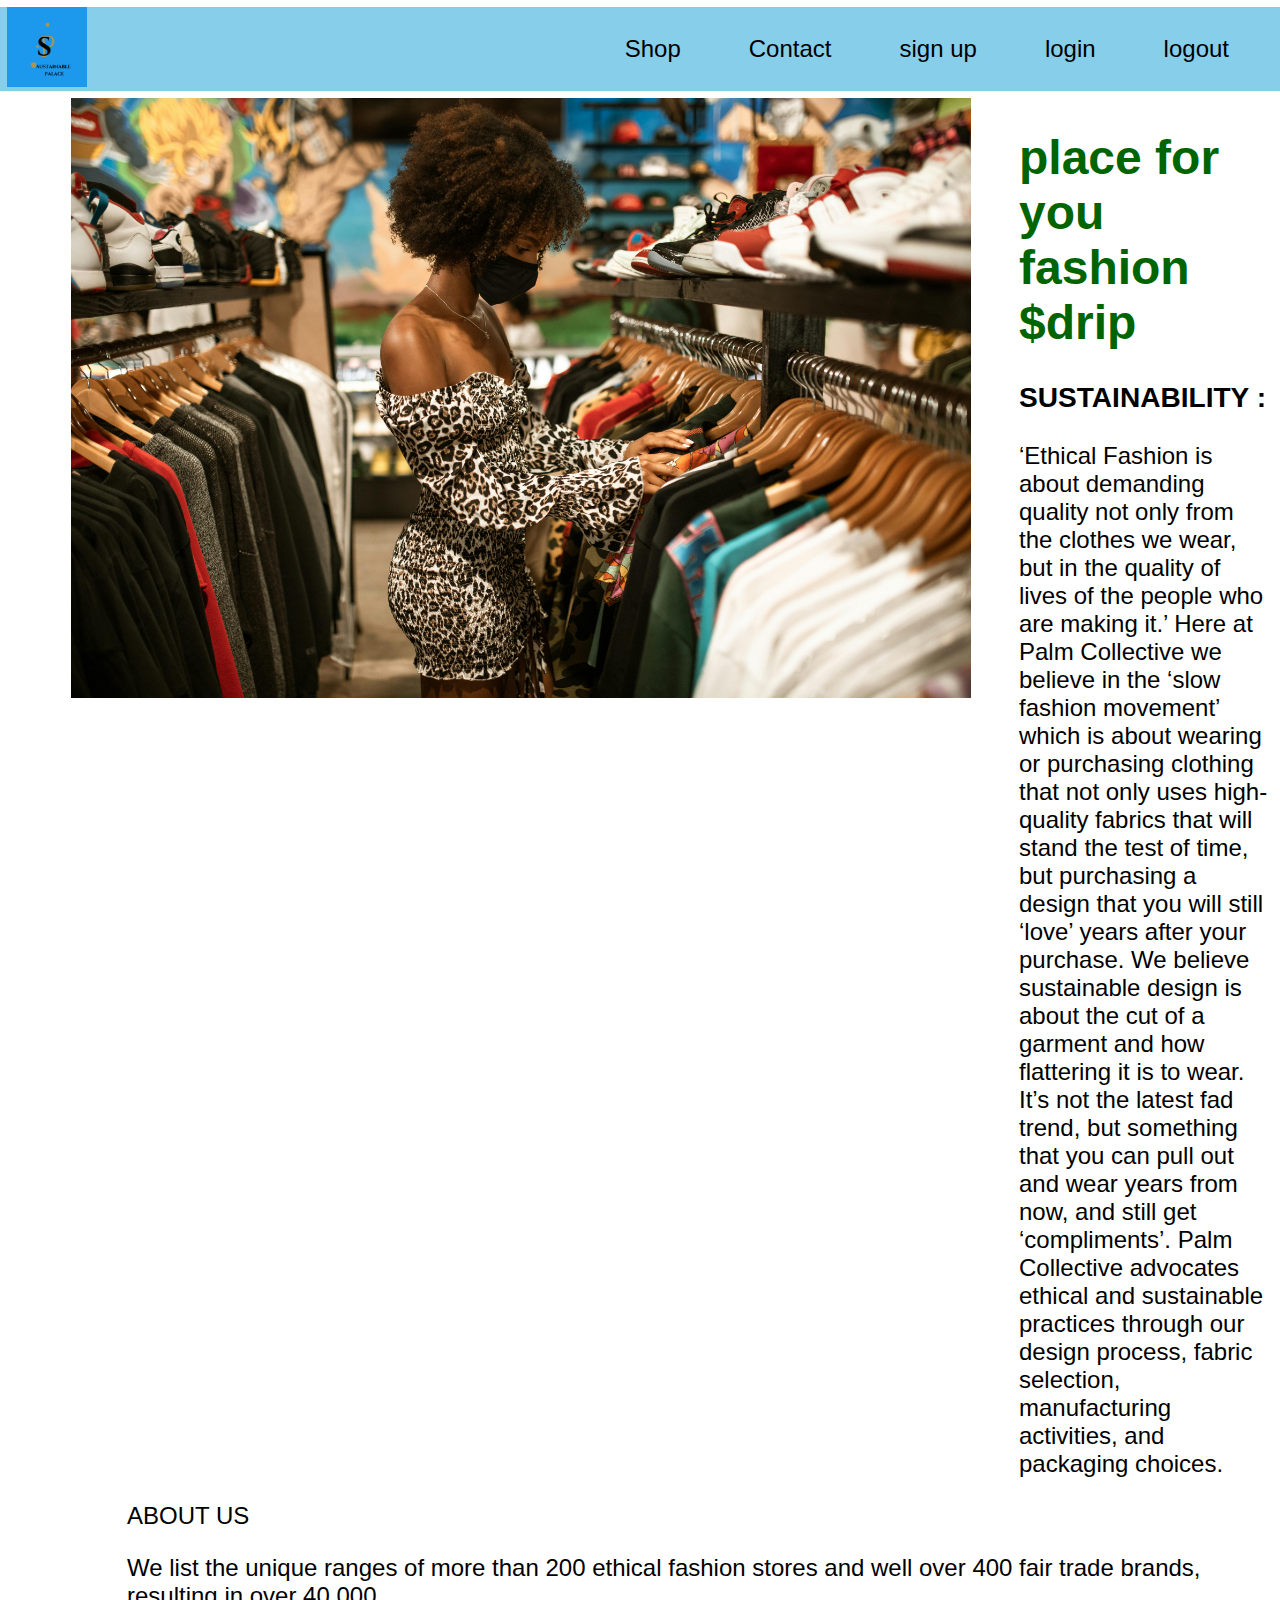
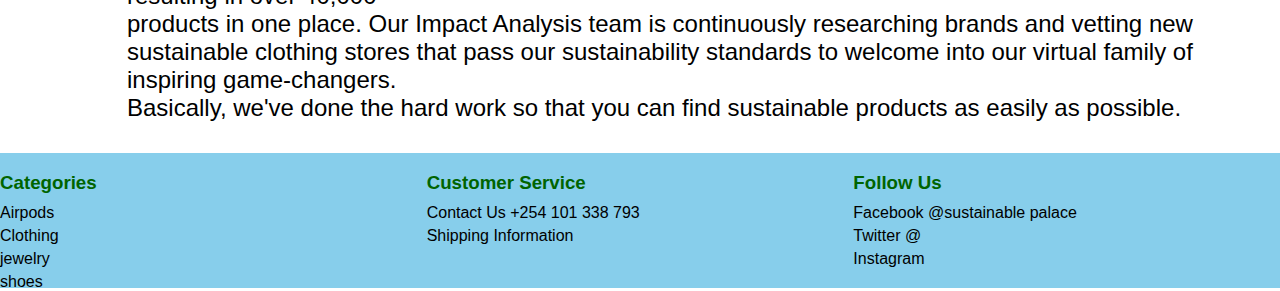
<file: index.html>
<!DOCTYPE html>
<html lang="en">
<head>
    <meta charset="UTF-8">
    <meta name="viewport" content="width=device-width, initial-scale=1.0">
    <title>sustainable palace</title>
    <link rel="stylesheet" href="css/style.css">
    <link rel="stylesheet" href="https://cdnjs.cloudflare.com/ajax/libs/font-awesome/6.5.1/css/all.min.css" integrity="sha512-DTOQO9RWCH3ppGqcWaEA1BIZOC6xxalwEsw9c2QQeAIftl+Vegovlnee1c9QX4TctnWMn13TZye+giMm8e2LwA==" crossorigin="anonymous" referrerpolicy="no-referrer" />
  </head>
<body>
   
    <nav>
        <div class="container">
          <div class="nav__container">
            <div class="image">
              <img src="Images/sustainable palace.png" >
            </div>
            <div class="nav-right">
              <ul>
                <!-- <li><a href="index.html">Home </a></li> -->
                <li><a href="shop.html"> Shop</a></li>
                <li><a href="contact.html">Contact </a></li>
                <li><a href="sighn.html">sign up </a></li>
                <li><a href="login.html"> login</a></li>
                <li><a href="logout.html"> logout</a></li>
              </ul>
            </div>
          </div>
          </div>
             </nav>


              <!-- hero scetion -->
              <div class="container">
                <div class="curl">
              <div class="hero">
                <img src="Images/pexels-rdne-stock-project-5698862.jpg" width="900px">
              </div>
              <div class="content">
                <h1>place for you fashion $drip</h1>
                <h3>SUSTAINABILITY :</h3>
                <p>
                    ‘Ethical Fashion is about demanding quality not only from the clothes we wear, but in the quality of lives of the people who are making it.’ Here at Palm Collective we believe in the ‘slow fashion movement’ which is about wearing or purchasing clothing that not only uses high-quality fabrics that will stand the test of time, but purchasing a design that you will still ‘love’ years after your purchase. We believe sustainable design is about the cut of a garment and how flattering it is to wear. It’s not the latest fad trend, but something that you can pull out and wear years from now, and still get ‘compliments’. Palm Collective advocates ethical and sustainable practices through our design process, fabric selection, manufacturing activities, and packaging choices.</p>
              </div>

              </div>
              <div class="about_us__content">
                <h>ABOUT US</h2>
                 <p> We list the unique ranges of more than 200 ethical fashion stores and well over 400 fair trade brands, resulting in over 40,000 <br>products in one place. Our Impact Analysis team is continuously researching brands and vetting new <br>sustainable clothing stores that pass our sustainability standards to welcome into our virtual family of inspiring game-changers.<br>

 

                  Basically, we've done the hard work so that you can find sustainable products as easily as possible.</p>
              </div>
              </div>
             



<div class="footer-container">
  <div class="footer-column">
    <h3>Categories</h3>
    <ul>
      <li><a href="#">Airpods</a></li>
      <li><a href="#">Clothing</a></li>
      <li><a href="#">jewelry</a></li>
      <li><a href="#">shoes</a></li>
    </ul>
  </div>
  <div class="footer-column">
    <h3>Customer Service</h3>
    <ul>
      <li><a href="#">Contact Us +254 101 338 793</a></li>
      <li><a href="#">Shipping Information</a></li>
     
     
    </ul>
  </div>
  <div class="footer-column">
    <h3>Follow Us</h3>
    <ul>
      <li><a href="#">Facebook @sustainable palace</a></li>
      <li><a href="#">Twitter @</a></li>
      <li><a href="#">Instagram</a></li>
    </ul>
  </div>
</div>

            </body>
<script src="js/script.js"></script>
</html>
</file>
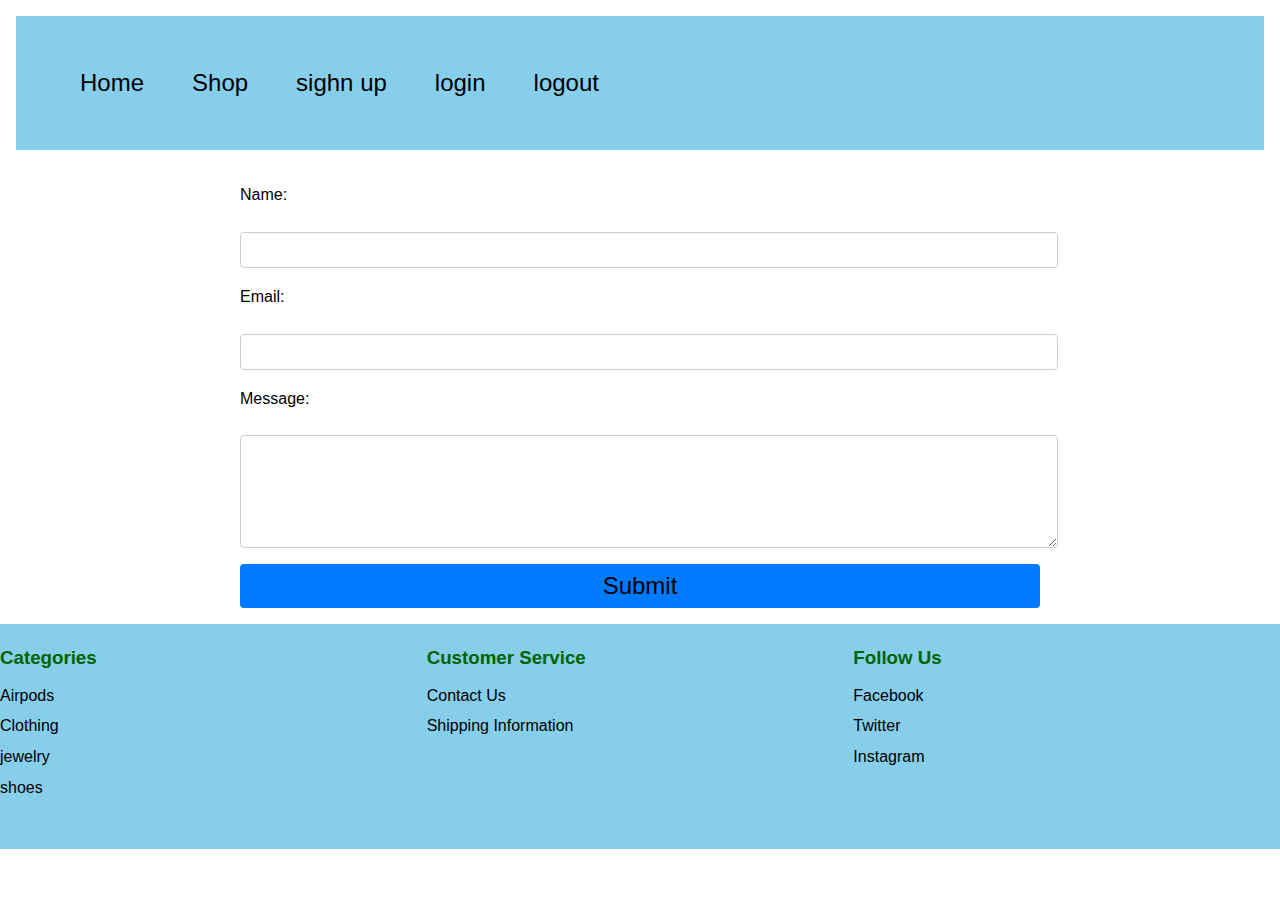
<file: contact.html>
<!DOCTYPE html>
<html lang="en">
<head>
<meta charset="UTF-8">
<meta name="viewport" content="width=device-width, initial-scale=1.0">
<title>Contact Us</title>
<link rel="stylesheet" href="contact.css">
</head>
<body>
<header>
    <nav>
        <div class="container">
            <div class="nav__container">
        
              <div class="nav-right">
                <ul>
                  <li><a href="index.html">Home </a></li>
                  <li><a href="shop.html"> Shop</a></li>
                  <!-- <li><a href="contact.html">Contact </a></li> -->
                  <li><a href="sighn.html">sighn up </a></li>
                  <li><a href="login.html"> login</a></li>
                  <li><a href="logout.html"> logout</a></li>
                </ul>
              </div>
              <div  class="nav-cart">
               
                </div>
              </nav>
</header>
<main>
    <form id="ontactForm" action="#" method="post">
        <label for="name">Name:</label>
        <input type="text" id="name" name="name">
        
        <label for="email">Email:</label>
        <input type="email" id="email" name="email">
        
        <label for="message">Message:</label>
        <textarea id="message" name="message" rows="5" ></textarea>
        
        <button type="submit">Submit</button>
    </form>
</main>
<footer>


    <div class="footer-container">
        <div class="footer-column">
          <h3>Categories</h3>
          <ul>
            <li><a href="#">Airpods</a></li>
            <li><a href="#">Clothing</a></li>
            <li><a href="#">jewelry</a></li>
            <li><a href="#">shoes</a></li>
          </ul>
        </div>
        <div class="footer-column">
          <h3>Customer Service</h3>
          <ul>
            <li><a href="#">Contact Us</a></li>
            <li><a href="#">Shipping Information</a></li>
          
          
          </ul>
        </div>
        <div class="footer-column">
          <h3>Follow Us</h3>
          <ul>
            <li><a href="#">Facebook</a></li>
            <li><a href="#">Twitter</a></li>
            <li><a href="#">Instagram</a></li>
          
          </ul>
        </div>
      </div>
</footer>
</body>
<script src="js/contact.js"></script>
</html>
</file>
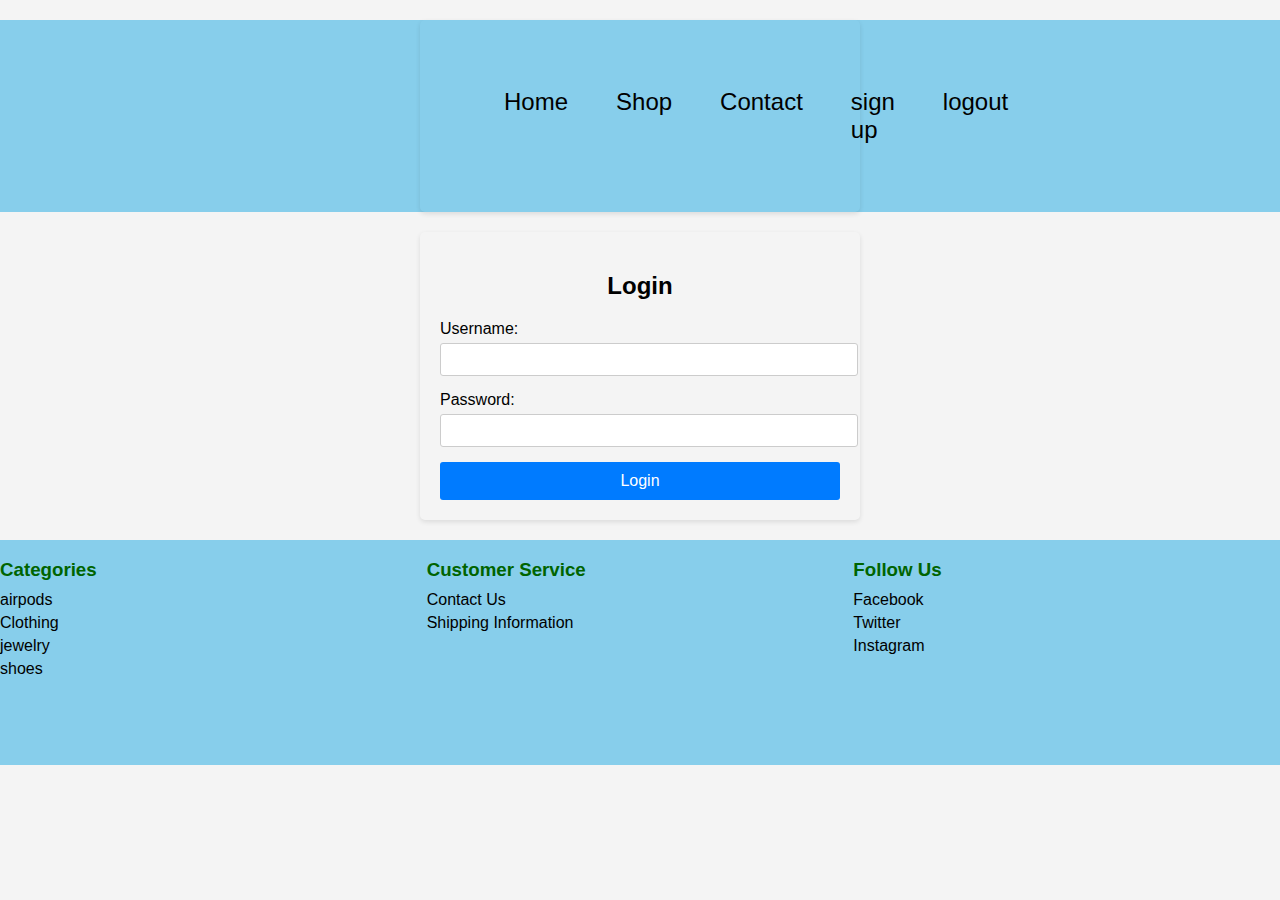
<file: login.html>
<!DOCTYPE html>
<html lang="en">

<head>
    <meta charset="UTF-8">
    <meta http-equiv="X-UA-Compatible" content="IE=edge">
    <meta name="viewport" content="width=device-width, initial-scale=1.0">
    <title>Login</title>
    <link rel="stylesheet" href="login.css">
</head>



<nav>
<div class="container">
    <div class="nav__container">

      <div class="nav-right">
        <ul>
          <li><a href="index.html">Home </a></li>
          <li><a href="shop.html"> Shop</a></li>
          <li><a href="contact.html">Contact </a></li>
          <li><a href="sighn.html">sign up </a></li>
          <!-- <li><a href="login.html"> login</a></li> -->
          <li><a href="logout.html"> logout</a></li>
        </ul>
      </div>
      <div  class="nav-cart">
       
        </div>
      </nav>
<body>
    <div class="container">
        <form  id="login" class="login-form" action="/login.html" method="POST">
          <p id="paragraph"></p>
            <h2>Login</h2>
            <div class="input-group">
                <label for="username">Username:</label>
                <input type="text" id="username" name="username">
            </div>
            <div class="input-group">
                <label for="password">Password:</label>
                <input type="password" id="password" name="password">
            </div>
            <button id="button" type="submit">Login</button>
        </form>
    </div>





  <div class="footer-container">
    <div class="footer-column">
      <h3>Categories</h3>
      <ul>
        <li><a href="#">airpods</a></li>
        <li><a href="#">Clothing</a></li>
        <li><a href="#">jewelry</a></li>
        <li><a href="#">shoes</a></li>
      </ul>
    </div>
    <div class="footer-column">
      <h3>Customer Service</h3>
      <ul>
        <li><a href="contact.html">Contact Us</a></li>
        <li><a href="#">Shipping Information</a></li>
    
        
      </ul>
    </div>
    <div class="footer-column">
      <h3>Follow Us</h3>
      <ul>
        <li><a href="#">Facebook</a></li>
        <li><a href="#">Twitter</a></li>
        <li><a href="#">Instagram</a></li>
    
      </ul>
    </div>
  </div>
</body>
<script src="js/login.js"></script>

</html>
</file>
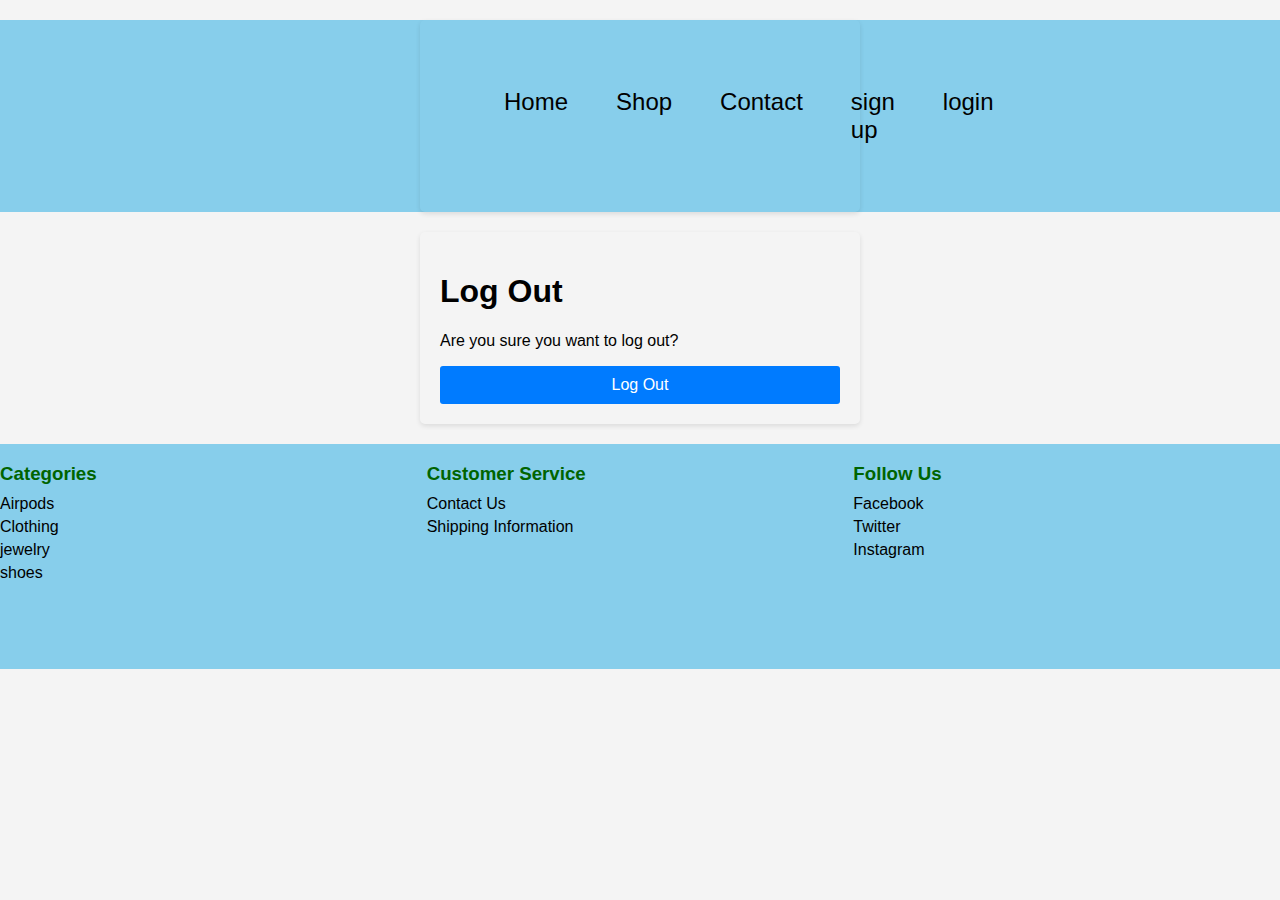
<file: logout.html>
<!-- logout.html -->
<!DOCTYPE html>
<html lang="en">
<head>
<meta charset="UTF-8">
<meta name="viewport" content="width=device-width, initial-scale=1.0">
<title>Log Out</title>
<link rel="stylesheet" href="login.css">
</head>

<nav>
    <div class="container">
      <div class="nav__container">
        <div class="image">
          <img src="Images/sustainable palace.png" >
        </div>
        <div class="nav-right">
          <ul>
            <li><a href="index.html">Home </a></li>
            <li><a href="shop.html"> Shop</a></li>
            <li><a href="contact.html">Contact </a></li>
            <li><a href="sighn.html">sign up </a></li>
            <li><a href="login.html"> login</a></li>
            <!-- <li><a href="logout.html"> logout</a></li> -->
          </ul>
        </div>
      </div>
      </div>
         </nav>
<body>
<div class="container">
  <h1>Log Out</h1>
  <p>Are you sure you want to log out?</p>
  <form id="logoutForm" action="logout.php" method="post">
    <button type="submit">Log Out</button>
  </form>
</div>


<footer>
    <div class="footer-container">
      <div class="footer-column">
        <h3>Categories</h3>
        <ul>
          <li><a href="#">Airpods</a></li>
          <li><a href="#">Clothing</a></li>
          <li><a href="#">jewelry</a></li>
          <li><a href="#">shoes</a></li>
        </ul>
      </div>
      <div class="footer-column">
        <h3>Customer Service</h3>
        <ul>
          <li><a href="#">Contact Us</a></li>
          <li><a href="#">Shipping Information</a></li>
         
          
        </ul>
      </div>
      <div class="footer-column">
        <h3>Follow Us</h3>
        <ul>
          <li><a href="#">Facebook</a></li>
          <li><a href="#">Twitter</a></li>
          <li><a href="#">Instagram</a></li>
          
        </ul>
      </div>
    </div>
  </footer>

<script src="js/logout.js"></script>
</body>
</html>
</file>
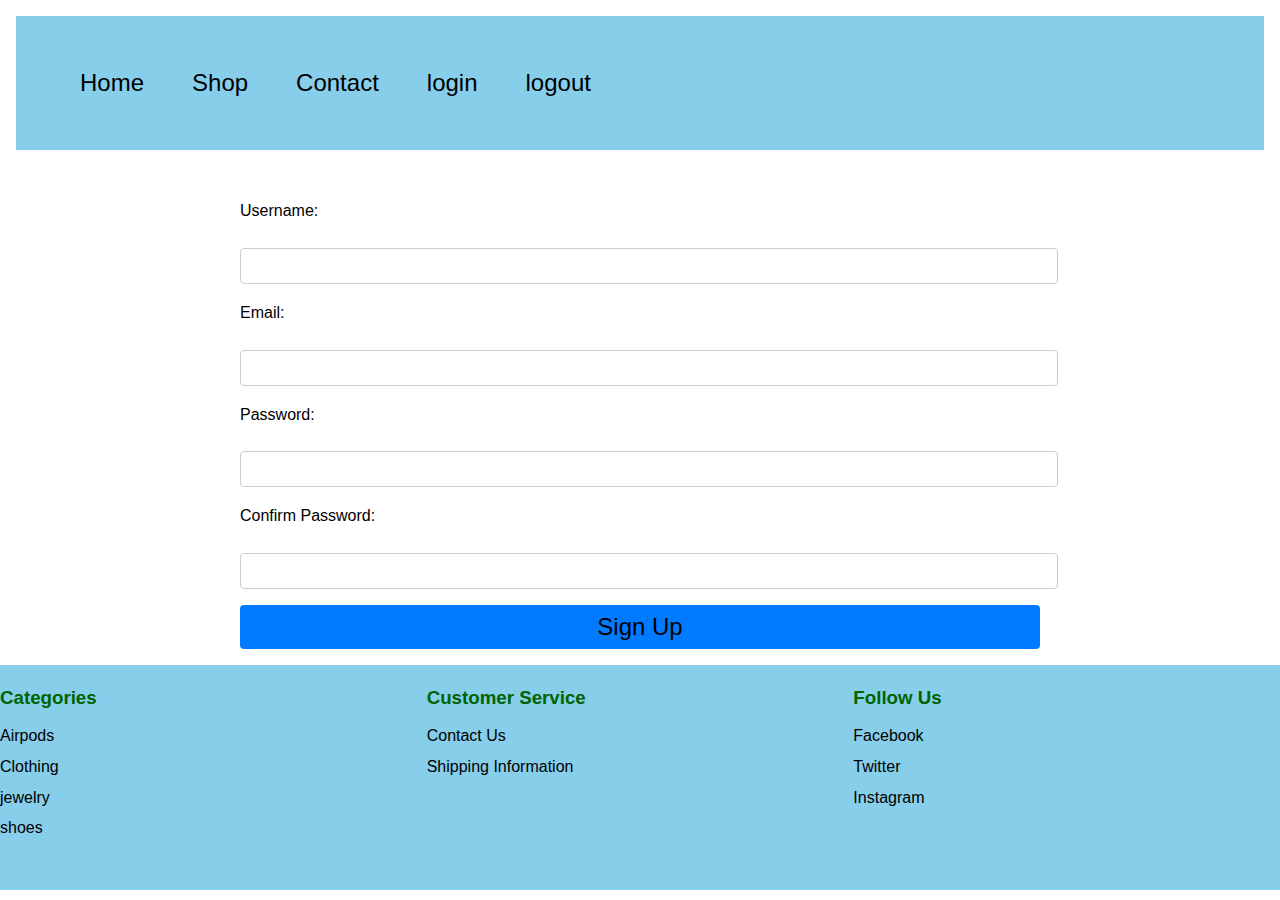
<file: sighn.html>
<!DOCTYPE html>
<html lang="en">
<head>
<meta charset="UTF-8">
<meta name="viewport" content="width=device-width, initial-scale=1.0">
<title>Sign Up</title>
<link rel="stylesheet" href="sighn.css">
</head>
<body>
<header>
    <nav>
        <div class="container">
            <div class="nav__container">
        
              <div class="nav-right">
                <ul>
                  <li><a href="index.html">Home </a></li>
                  <li><a href="shop.html"> Shop</a></li>
                  <li><a href="contact.html">Contact </a></li>
                  <!-- <li><a href="sighn.html">sign up </a></li> -->
                  <li><a href="login.html"> login</a></li>
                  <li><a href="logout.html"> logout</a></li>
                </ul>
              </div>
              <div  class="nav-cart">
               
                </div>
              </nav>
</header>
<main>
    <form  id="form" method="post">
      <p id="para"></p>
        <label for="username">Username:</label>
        <input type="text" id="username" name="username" >
        
        <label for="email">Email:</label>
        <input type="email" id="email" name="email">
        
        <label for="password">Password:</label>
        <input type="password" id="password" name="password" minlength="6">
        
        <label for="confirm-password">Confirm Password:</label>
        <input type="password" id="confirm-password" name="confirm" minlength="6">
        
        <button type="submit">Sign Up</button>
    </form>
</main>
<footer>
    
    <div class="footer-container">
        <div class="footer-column">
          <h3>Categories</h3>
          <ul>
            <li><a href="#">Airpods</a></li>
            <li><a href="#">Clothing</a></li>
            <li><a href="#">jewelry</a></li>
            <li><a href="#">shoes</a></li>
          </ul>
        </div>
        <div class="footer-column">
          <h3>Customer Service</h3>
          <ul>
            <li><a href="#">Contact Us</a></li>
            <li><a href="#">Shipping Information</a></li>
            
           
          </ul>
        </div>
        <div class="footer-column">
          <h3>Follow Us</h3>
          <ul>
            <li><a href="#">Facebook</a></li>
            <li><a href="#">Twitter</a></li>
            <li><a href="#">Instagram</a></li>
           
          </ul>
        </div>
      </div>
</footer>
<script src="js/signup.js"></script>
</body>
</html>
</file>
<file: css/style.css>
nav {
    background-color:skyblue;
  }
  /* header */
  .nav__container {
    display: flex;
    justify-content: space-between;
    align-items: center;
    position: relative;
  }
  header{
    position: relative;
  
  }
  .section{
    background-color: #eea539;
   min-height: 10vh;
    /* width:20em; */ 
    color:black;
    position: absolute;
    right: 1em;
    top:4em;
   
  }
  .show__cart{
  width: 500px;
  }
  .image img{
  width:80px;
  }
  
  
  .nav-right ul {
    display: flex;
  
    font-size: x-large;
  }
  .hambeger {
    display: none;
  }
  .nav-right ul li {
    list-style-type: none;
  }
  .nav-right ul li a {
    color:black;
    text-decoration: none;
    padding: 1em;
    display: block;
  }
  .nav-right ul li :hover {
    background-color: #eea539;
    /* background-color:; */
    color: black;
  }
  .nav-cart {
    display: flex;
    gap: 2em;
  }
  .hero{
    
    margin-left: 4em;
    /* height: 5vh; */
  }
.container{
    margin:7px;
    width: 10;
}
.content{
    font-size:x-large;
    margin-left: 2em;
    /* background-color: skyblue; */
}
.content h1{
  color:darkgreen
}


.curl{
    display: flex;
    justify-content: space-between;
    /* align-items: center; */
}
.about_us__content{
  display:flex;
  align-items: center;
  justify-content: center;
  font-size:x-large;
margin-left: 5em;
/* font-weight: bold; */
}
.about_us__content h1{
  color: darkgreen;
  font-weight: bold;
}
  /* background-color: black;
  background-color: skyblue;
  height: 30vh;
  /* color: aliceblue; */
  /* display: flex;
  justify-content: space-around;
  margin-top: 10em; */
/* } */ 
/* .footer {
  padding-top: 6%;
  row-gap: 2em;
}
.footer__links {
  padding-top: 6%;
}
.footer__links ul li {
  list-style-type: none;
  font-size: x-large;
  font-weight:800;
  display: flex;
  justify-content: space-around;
} */
/* .footer__links ul li {
  cursor: pointer;
}

.footer__move {
  margin-bottom: 10%;
} */

/* .search {
  padding-top: 15%;
}
.link ul li:hover {
  background-color: #eea539;
  color: aliceblue;
} */
/* .sp {
  margin-top: 15%;
  padding: 30px;
  padding-left: 20px;
  padding-right: 40px;
} */

.footer-container {
  display: flex;
  justify-content: space-around;
  background-color:skyblue;
  height: 15vh;
}
.footer-column {
  flex: 1;
}
.footer-column h3 {
  margin-bottom: 10px;
  color:darkgreen;
}
.footer-column ul {
  list-style-type: none;
  margin: 0;
  padding: 0;
}
.footer-column ul li {
  margin-bottom: 5px;
}
.footer-column ul li a {
  color:black;
  text-decoration: none;
}
/* SHOPP PAGE */

body {
  font-family: Arial, sans-serif;
  margin: 0;
  padding: 0;
}
header {
  /* background-color: #333; */
  color: #fff;
  /* padding: 10px 0; */
  text-align: center;
}
nav ul {
  list-style-type: none;
  margin: 0;
  padding: 0;
}
nav ul li {
  display: inline-block;
  margin-right: 20px;
}
nav ul li a {
  color: #fff;
  text-decoration: none;
}
main {
  display: flex;
  flex-wrap: wrap;
  justify-content: space-around;
  padding: 20px 0;
}
.product {
  flex: 0 1 30%;
  margin-bottom: 20px;
  padding: 20px;
  border: 1px solid #ddd;
  text-align: center;
}
.product img {
  max-width: 100%;
  height: auto;
}
.product h2 {
  margin-top: 10px;
  margin-bottom: 5px;
}
.product p {
  color:black;
  font-size: larger;
  font-weight: bold;
}
.product button {
  background-color:skyblue;
  color:black;
  border: none;
  padding: 5px 10px;
  cursor: pointer;
}
.product button:hover {
  background-color:#555;
}
footer {

  /* background-color: #333; */
  color: #fff;
  padding: 20px 0;
  text-align: center;
}
.footer-container {
  display: flex;
  justify-content: space-around;
}
.footer-column {
  flex: 1;
}
.footer-column h3 {
  margin-bottom: 10px;
}
.footer-column ul {
  list-style-type: none;
  margin: 0;
  padding: 0;
}
.footer-column ul li {
  margin-bottom: 5px;
}
.footer-column ul li a {
  /* color: #fff; */
  text-decoration: none;
}

.cartcounter{
  border-radius: 3em;
  background-color:green;
  margin-left: 2em;
  padding: 0.5em;
color: black;
display: flex;
justify-content: center;
align-items: center;
}
/* LOGINPAGE */
</file>
<file: contact.css>
nav {
    background-color:skyblue;
  }
  /* header */
  .nav__container {
    display: flex;
    justify-content: space-between;
    align-items: center;
    position: relative;
  }
  header{
    position: relative;
  
  }
  .section{
    background-color: #eea539;
   min-height: 10vh;
    width:20em; 
    color:black;
    position: absolute;
    right: 1em;
    top:4em;
   
  }
  .show__cart{
  width: 500px;
  }
  .image img{
  width:100%;
  }
  
  
  .nav-right ul {
    display: flex;
  
    font-size: x-large;
  }
  .hambeger {
    display: none;
  }
  .nav-right ul li {
    list-style-type: none;
  }
  .nav-right ul li a {
    color:black;
    text-decoration: none;
    padding: 1em;
    display: block;
  }
  .nav-right ul li :hover {
    background-color: #eea539;
    color: black;
  }
  .nav-cart {
    display: flex;
    gap: 2em;
  }




  /* BODY */
body, h1, p, label, input, button, textarea {
    margin: 0;
    padding: 0;
}

body {
    font-family: Arial, sans-serif;
    line-height: 1.6;
}

header {
    /* background-color: #333; */
    color: #fff;
    text-align: center;
    padding: 1rem;
}

main {
    max-width: 800px;
    margin: 0 auto;
    padding: 1rem;
}

form {
    display: grid;
    gap: 1rem;
}

label {
    display: block;
    margin-bottom: 0.5rem;
}

input[type="text"],
input[type="email"],
textarea {
    width: 100%;
    padding: 0.5rem;
    font-size: 1rem;
    border: 1px solid #ccc;
    border-radius: 4px;
}

textarea {
    resize: vertical;
}

button {
    padding: 0.5rem 1rem;
    background-color:#007bff;
    color:black;
    border: none;
    border-radius: 4px;
    cursor: pointer;
    font-size: x-large;
}



/* footer */
.footer-container {
    display: flex;
    justify-content: space-around;
    background-color:skyblue;
    height: 25vh;
  }
  .footer-column {
    flex: 1;
  }
  .footer-column h3 {
    margin-bottom: 10px;
    color:darkgreen;
  }
  .footer-column ul {
    list-style-type: none;
    margin: 0;
    padding: 0;
  }
  .footer-column ul li {
    margin-bottom: 5px;
  }
  .footer-column ul li a {
    color:black;
    text-decoration: none;
  }
</file>
<file: login.css>
nav {
    background-color:skyblue;
  }
  /* header */
  .nav__container {
    display: flex;
    justify-content: space-between;
    align-items: center;
    position: relative;
  }
  header{
    position: relative;
  
  }
  .section{
    background-color: #eea539;
   min-height: 10vh;
    /* width:20em; */ 
    color:black;
    position: absolute;
    right: 1em;
    top:4em;
   
  }
  .show__cart{
  width: 500px;
  }
  .image img{
  width:100%;
  }
  
  
  .nav-right ul {
    display: flex;
  
    font-size: x-large;
  }
  .hambeger {
    display: none;
  }
  .nav-right ul li {
    list-style-type: none;
  }
  .nav-right ul li a {
    color:black;
    text-decoration: none;
    padding: 1em;
    display: block;
  }
  .nav-right ul li :hover {
    background-color: #eea539;
    color: black;
  }
  .nav-cart {
    display: flex;
    gap: 2em;
  }



body {
    font-family: Arial, sans-serif;
    background-color: #f4f4f4;
    margin: 0;
    padding: 0;
  }
  
  .container {
    max-width: 400px;
    margin: 20px auto;
    padding: 20px;
    /* background-color: #fff; */
    border-radius: 5px;
    box-shadow: 0 2px 5px rgba(0, 0, 0, 0.1);
  }
  
  .login-form h2 {
    text-align: center;
    margin-bottom: 20px;
  }
  
  .input-group {
    margin-bottom: 15px;
  }
  
  .input-group label {
    display: block;
    margin-bottom: 5px;
  }
  
  form p{
    color: red;
    font-size:larger;
  }
  .input-group input {
    width: 100%;
    padding: 8px;
    border-radius: 3px;
    border: 1px solid #ccc;
  }
  
  button {
    width: 100%;
    padding: 10px;
    background-color: #007bff;
    border: none;
    color: #fff;
    font-size: 16px;
    cursor: pointer;
    border-radius: 3px;
  }
  
  button:hover {
    background-color: #0056b3;
  }
  


  .footer-container {
    display: flex;
    justify-content: space-around;
    background-color:skyblue;
    height: 25vh;
  }
  .footer-column {
    flex: 1;
  }
  .footer-column h3 {
    margin-bottom: 10px;
    color:darkgreen;
  }
  .footer-column ul {
    list-style-type: none;
    margin: 0;
    padding: 0;
  }
  .footer-column ul li {
    margin-bottom: 5px;
  }
  .footer-column ul li a {
    color:black;
    text-decoration: none;
  }
</file>
<file: sighn.css>
nav {
    background-color:skyblue;
  }
  /* header */
  .nav__container {
    display: flex;
    justify-content: space-between;
    align-items: center;
    position: relative;
  }
  header{
    position: relative;
  
  }
  .section{
    background-color: #eea539;
   min-height: 10vh;
    width:20em; 
    color:black;
    position: absolute;
    right: 1em;
    top:4em;
   
  }
  .show__cart{
  width: 500px;
  }
  .image img{
  width:100%;
  }
  
  
  .nav-right ul {
    display: flex;
  
    font-size: x-large;
  }
  .hambeger {
    display: none;
  }
  .nav-right ul li {
    list-style-type: none;
  }
  .nav-right ul li a {
    color:black;
    text-decoration: none;
    padding: 1em;
    display: block;
  }
  .nav-right ul li :hover {
    background-color: #eea539;
    color: black;
  }
  .nav-cart {
    display: flex;
    gap: 2em;
  }





body, h1, p, label, input, button {
    margin: 0;
    padding: 0;
}

body {
    font-family: Arial, sans-serif;
    line-height: 1.6;
}

header {
    /* background-color: #333; */
    color: #fff;
    text-align: center;
    padding: 1rem;
}

main {
    max-width: 800px;
    margin: 0 auto;
    padding: 1rem;
}

form {
    display: grid;
    gap: 1rem;
}

form p{
  color: red;
  font-size:larger;
}
label {
    display: block;
    margin-bottom: 0.5rem;
}

input[type="text"],
input[type="email"],
input[type="password"] {
    width: 100%;
    padding: 0.5rem;
    font-size: 1rem;
    border: 1px solid #ccc;
    border-radius: 4px;
}

button {
    padding: 0.5rem 1rem;
    background-color: #007bff;
    color:black;
    border: none;
    border-radius: 4px;
    cursor: pointer;
    font-size: x-large;
}

.footer-container {
    display: flex;
    justify-content: space-around;
    background-color:skyblue;
    height: 25vh;
  }
  .footer-column {
    flex: 1;
  }
  .footer-column h3 {
    margin-bottom: 10px;
    color:darkgreen;
  }
  .footer-column ul {
    list-style-type: none;
    margin: 0;
    padding: 0;
  }
  .footer-column ul li {
    margin-bottom: 5px;
  }
  .footer-column ul li a {
    color:black;
    text-decoration: none;
  }
</file>
